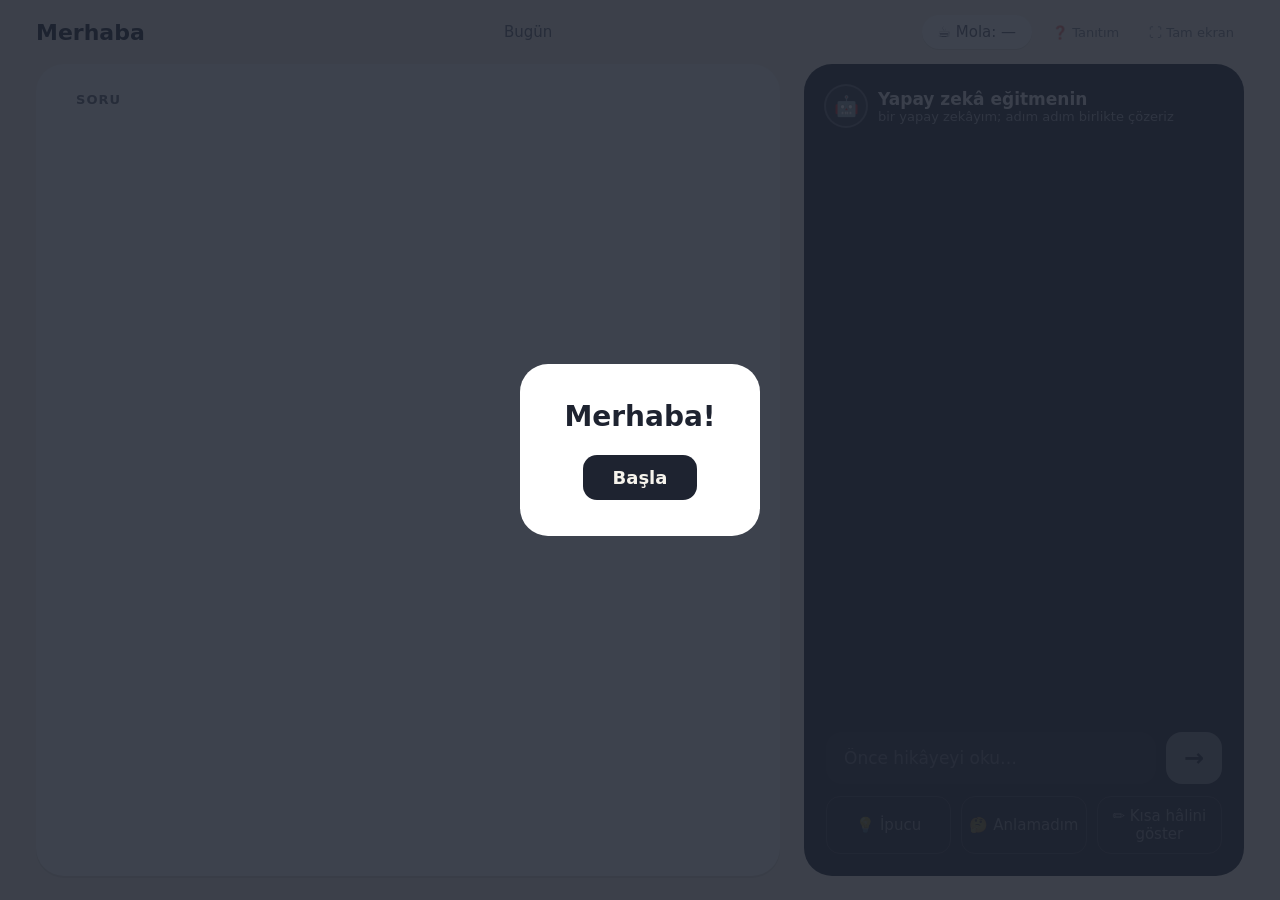
<file: index.html>
<!doctype html>
<html lang="tr">
<head>
<meta charset="utf-8">
<meta http-equiv="Content-Security-Policy" content="default-src 'self'; script-src 'self'; style-src 'self' 'unsafe-inline'; connect-src https://script.google.com https://script.googleusercontent.com; img-src 'self' data:; font-src 'self'; base-uri 'none'; form-action 'none'">
<meta name="viewport" content="width=device-width, initial-scale=1">
<title>Matematik eğitmenin</title>
<link rel="stylesheet" href="renkler.css">
<link rel="stylesheet" href="stil.css">
</head>
<body>
<div class="deneme" id="denemeSerit" hidden>DENEME MODU · eğitmen hazır cümlelerle konuşuyor, yapay zekâ modeli bağlı değil</div>
<header class="ust">
  <div class="ad" id="ad">Merhaba <span id="zaman"></span></div>
  <div class="blok" id="blok">Bugün <span id="noktalar"></span> <span id="blokNo"></span></div>
  <div class="sag"><div class="mola" id="mola">☕ Mola: —</div><button class="tamekran" id="konuDugme" type="button" hidden title="Bu konunun kısa anlatımını yeniden aç">📖 Konu</button><button class="tamekran" id="tanitimDugme" type="button" title="Neyin ne olduğunu yeniden göster">❓ Tanıtım</button><button class="tamekran" id="tamEkran" type="button" hidden title="Tam ekran: başka bir şey görünmesin">⛶ Tam ekran</button></div>
</header>
<main class="ana">
  <section class="soru" id="soruKart" aria-live="polite">
    <div class="etiket" id="etiket">Soru</div>
    <p class="hikaye" id="hikaye"></p>
    <button class="devam" id="devam" type="button" hidden>Devam ▸</button>
    <div class="sekil" id="sekil"></div>
    <div class="siklar" id="siklar"></div>
    <div class="kilit" id="kilit"></div>
    <button class="sonraki" id="sonraki" type="button" hidden>Sıradaki soru ▸</button>
  </section>
  <aside class="sohbet" aria-label="Yapay zekâ eğitmenin">
    <div class="egitmen"><div class="yuz" aria-hidden="true">🤖</div><div>Yapay zekâ eğitmenin<small>bir yapay zekâyım; adım adım birlikte çözeriz</small></div></div>
    <div class="akis" id="akis" aria-live="polite"></div>
    <form class="yaz" id="yaz" autocomplete="off">
      <input class="giris" id="giris" type="text" maxlength="300" placeholder="Önce hikâyeyi oku…" disabled>
      <button class="gonder" id="gonder" type="submit" aria-label="Gönder" disabled>→</button>
    </form>
    <div class="dugmeler">
      <button class="d" id="dIpucu" type="button" disabled>💡 İpucu</button>
      <button class="d" id="dAnlamadim" type="button" disabled>🤔 Anlamadım</button>
      <button class="d" id="dKisa" type="button" disabled>✏️ Kısa hâlini göster</button>
    </div>
  </aside>
</main>
<div class="perde" id="perde"><div class="kutu-b"><h2 id="perdeBaslik">Merhaba!</h2><p id="perdeMetin"></p><button id="perdeDugme" type="button">Başla</button></div></div>
<div class="anlatim" id="anlatim" hidden>
  <div class="kart-a" role="dialog" aria-modal="true" aria-labelledby="aBaslik">
    <div class="aust"><span>📖 Konu anlatımı</span><span id="aSayi"></span></div>
    <h2 id="aBaslik"></h2>
    <div class="aresim" id="aResim"></div>
    <p id="aMetin"></p>
    <p class="anot" id="aNot" hidden>Unutursan yukarıdaki 📖 Konu düğmesine bas, bu anlatım yeniden açılır.</p>
    <div class="adug"><button class="ageri" id="aGeri" type="button">◂ Geri</button><button class="aileri" id="aIleri" type="button">İleri ▸</button></div>
  </div>
</div>
<div class="tanitim" id="tanitim" hidden>
  <div class="delik" id="tDelik"></div>
  <div class="balon" id="tBalon" role="dialog" aria-modal="true" aria-labelledby="tMetin">
    <div class="tsayi" id="tSayi"></div>
    <p id="tMetin"></p>
    <div class="tdug"><button class="tgec" id="tGec" type="button">Geç</button><button class="tileri" id="tIleri" type="button">İleri ▸</button></div>
  </div>
</div>
<script src="ayar.js"></script>
<script src="motor.js"></script>
<script src="sablonlar.js"></script>
<script src="icerik.js"></script>
<script src="sekil.js"></script>
<script src="arka.js"></script>
<script src="index.js"></script>
</body>
</html>
</file>
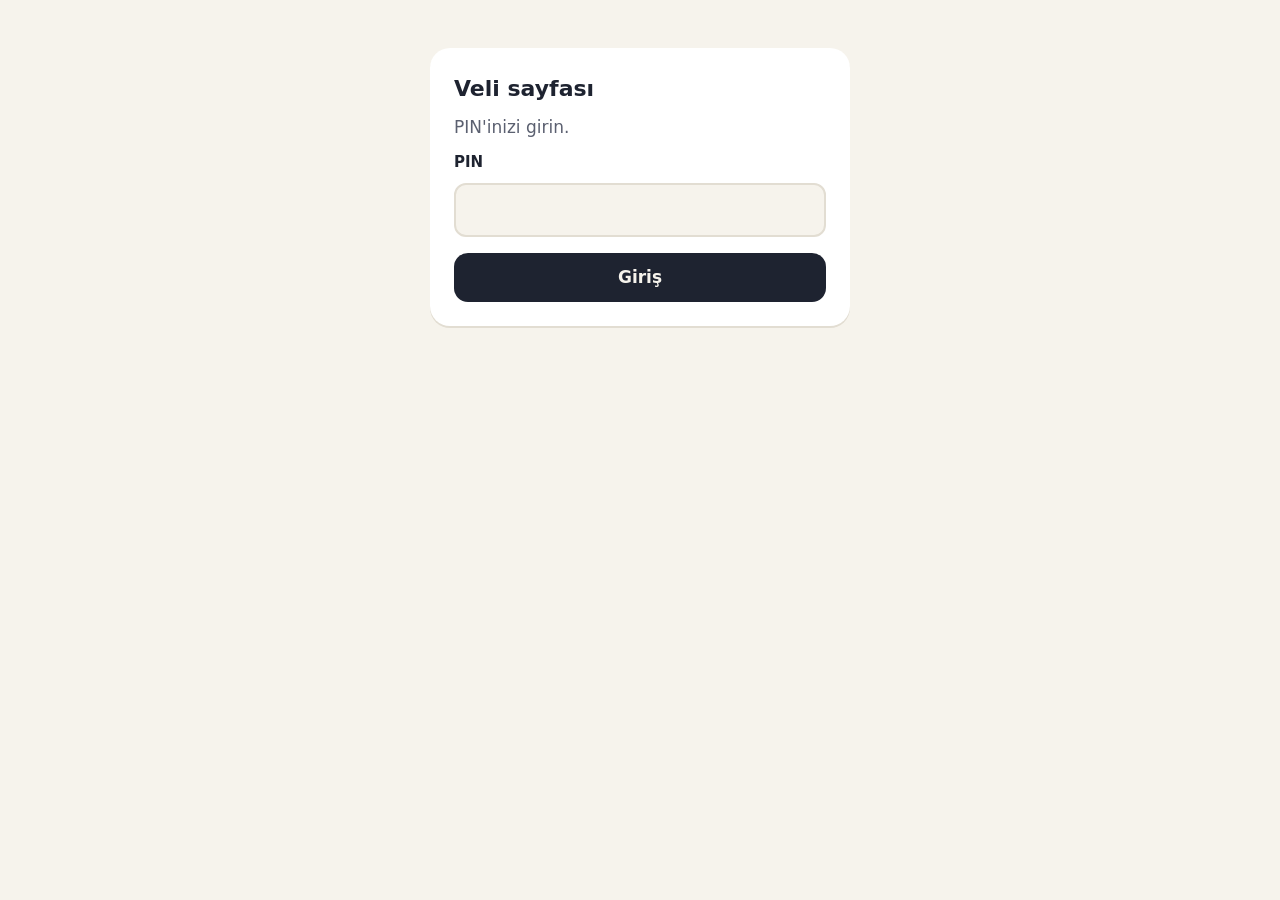
<file: veli.html>
<!doctype html>
<html lang="tr">
<head>
<meta charset="utf-8">
<meta http-equiv="Content-Security-Policy" content="default-src 'self'; script-src 'self'; style-src 'self' 'unsafe-inline'; connect-src https://script.google.com https://script.googleusercontent.com; img-src 'self' data:; font-src 'self'; base-uri 'none'; form-action 'none'">
<meta name="viewport" content="width=device-width, initial-scale=1">
<meta name="robots" content="noindex">
<title>Veli sayfası</title>
<link rel="stylesheet" href="renkler.css">
<link rel="stylesheet" href="veli.css">
</head>
<body>
<div class="deneme" id="ornekSerit" hidden>ÖRNEK VERİ · bu ekran gerçek değil, yalnızca görünümü göstermek için</div>

<section class="giris-ekran" id="girisEkran">
  <form class="kutu" id="girisForm" autocomplete="off">
    <h1>Veli sayfası</h1>
    <p class="soluk" id="girisAciklama">PIN'inizi girin.</p>
    <label for="pin">PIN</label>
    <input id="pin" type="password" inputmode="numeric" autocomplete="off" maxlength="20">
    <button class="birincil" id="girisDugme" type="submit">Giriş</button>
    <p class="hata" id="girisHata" role="alert" hidden></p>
  </form>
  <div class="kutu" id="kodKutu" hidden>
    <h1>Bu telefonu onaylayın</h1>
    <p class="soluk">Bu telefon ilk kez giriyor. Tablodaki menüden <b>Matematik eğitmeni → Veli cihazı onayla</b> deyip şu kodu yazın:</p>
    <p class="kod" id="kod" aria-live="polite">----</p>
    <button class="birincil" id="kodTamam" type="button">Onayladım, girişi dene</button>
  </div>
</section>

<div id="uygulama" hidden>
  <header class="ust">
    <h1 id="baslik">Veli sayfası</h1>
    <button class="ikincil" id="cikis" type="button">Çıkış</button>
  </header>
  <nav class="sekmeler" aria-label="Bölümler">
    <button type="button" data-sekme="bugun" class="sekme secili">Bugün</button>
    <button type="button" data-sekme="ilerleme" class="sekme">İlerleme</button>
    <button type="button" data-sekme="konusma" class="sekme">Konuşmalar</button>
    <button type="button" data-sekme="ayar" class="sekme">Ayarlar</button>
  </nav>
  <main>
    <section id="bolum-bugun">
      <div class="sayilar">
        <div class="sayi"><b id="sDakika">–</b><span>dakika</span></div>
        <div class="sayi"><b id="sSoru">–</b><span>soru</span></div>
        <div class="sayi"><b id="sDogru">–</b><span id="sDogruEtiket">doğru</span></div>
      </div>
      <p class="soluk" id="sNot"></p>
      <div class="uyari-kutu" id="uyariKutu" hidden></div>
      <h2>Gece değerlendirmesi</h2>
      <div class="kart" id="geceKart"><p class="soluk">Henüz gece değerlendirmesi yapılmadı.</p></div>
    </section>
    <section id="bolum-ilerleme" hidden>
      <h2>Konu konu ilerleme</h2>
      <p class="soluk" id="ilerlemeNot"></p>
      <p class="soluk" id="ilerlemeSinav"></p>
      <div id="ilerlemeListe" class="liste"></div>
    </section>
    <section id="bolum-konusma" hidden>
      <h2 id="gunListeBaslik">Son 30 gün</h2>
      <div id="gunListe" class="liste"></div>
      <div id="gunDetay" hidden>
        <button class="ikincil" id="gunGeri" type="button">‹ Günlere dön</button>
        <h2 id="gunBaslik"></h2>
        <div id="uyariListe"></div>
        <div id="mesajListe" class="akis"></div>
      </div>
    </section>
    <section id="bolum-ayar" hidden>
      <form id="ayarForm" class="kutu genis" autocomplete="off">
        <h2>Çalışma saatleri</h2>
        <div class="satir"><label for="a_saat_bas">Başlangıç</label><input id="a_saat_bas" name="saat_bas" inputmode="numeric" placeholder="17.00"></div>
        <div class="satir"><label for="a_saat_bit">Bitiş</label><input id="a_saat_bit" name="saat_bit" inputmode="numeric" placeholder="19.00"></div>
        <div class="satir"><label for="a_blok_dk">Blok (dk)</label><input id="a_blok_dk" name="blok_dk" inputmode="numeric"></div>
        <div class="satir"><label for="a_mola_dk">Mola (dk)</label><input id="a_mola_dk" name="mola_dk" inputmode="numeric"></div>
        <div class="satir"><label for="a_gunluk_dk">Günlük en çok (dk)</label><input id="a_gunluk_dk" name="gunluk_dk" inputmode="numeric"></div>
        <h2>Gece raporu</h2>
        <div class="satir"><label for="a_veli_eposta">E-posta</label><input id="a_veli_eposta" name="veli_eposta" type="email" autocomplete="off"></div>
        <div class="satir"><label for="a_gece_saat">Gönderim saati</label><input id="a_gece_saat" name="gece_saat" inputmode="numeric" placeholder="21"></div>
        <h2>Okul</h2>
        <div class="satir"><label for="a_okul_konusu">Okuldaki konu</label><select id="a_okul_konusu" name="okul_konusu"><option value="">Bilmiyorum / boş</option></select></div>
        <h2>Çocuk</h2>
        <div class="satir"><label for="a_takma_ad">Takma ad</label><input id="a_takma_ad" name="takma_ad" maxlength="20"></div>
        <div class="satir"><label for="a_ilgi_alani">İlgi alanı</label><input id="a_ilgi_alani" name="ilgi_alani" maxlength="40" placeholder="örn. futbol, uzay"></div>
        <p class="hata" id="ayarHata" role="alert" hidden></p>
        <p class="tamam" id="ayarTamam" role="status" hidden>Kaydedildi.</p>
        <button class="birincil" type="submit">Kaydet</button>
      </form>
    </section>
  </main>
</div>
<script src="ayar.js"></script>
<script src="veli.js"></script>
</body>
</html>
</file>
<file: renkler.css>
/* Renkler TEK yerden değişir. Kaynak: icerik/RENKLER.md (Çıra, 19.11.2026). Her anlam rengi tek anlam taşır;
   renk tek başına anlam vermez, her durumda simge + kelime de vardır. Yanlışta kırmızı YOK. */
:root{
  --zemin:#F6F3EC; --kart:#FFFFFF; --metin:#1E2330; --metin-soluk:#5B6070;
  --sohbet:#1E2330; --sohbet-balon:#2A3040; --sohbet-metin:#E9ECF2; --sohbet-soluk:#9AA0AE;
  --notr:#5B6070; --notr-acik:#E9ECF2; --cizgi:#E2DDD2;
  --vurgu:#FFE7A8; --vurgu-cizgi:#A87200; --vurgu-sekil:#E0A800;
  --istenen:#DCE8FB; --istenen-cizgi:#3B6FD8;
  --dogru:#DDF3E4; --dogru-cizgi:#23874B; --dogru-metin:#1B6E3C;
  --tekrar:#FDEBDD; --tekrar-cizgi:#C8620E; --tekrar-metin:#9A4A0B;
}
</file>
<file: stil.css>
*{box-sizing:border-box;margin:0;padding:0}
html,body{height:100%}
body{background:var(--zemin);color:var(--metin);font-family:"Segoe UI",system-ui,-apple-system,Roboto,sans-serif;overflow:hidden;display:flex;flex-direction:column}
button{font:inherit;color:inherit;background:none;border:0;cursor:pointer}
button:disabled{cursor:default}
.deneme{background:var(--metin);color:var(--zemin);text-align:center;font-size:12px;letter-spacing:.06em;padding:4px 8px;flex:none}
.ust{height:64px;flex:none;display:flex;align-items:center;justify-content:space-between;padding:0 36px;gap:16px}
.ad{font-size:22px;font-weight:700;white-space:nowrap;min-width:0;overflow:hidden;text-overflow:ellipsis}
.ad span{color:var(--notr);font-weight:500;font-size:16px;margin-left:10px}
.blok{display:flex;gap:10px;align-items:center;font-size:15px;color:var(--notr);white-space:nowrap}
.nokta{display:inline-block;vertical-align:middle;width:44px;height:10px;border-radius:6px;background:var(--cizgi)}
.nokta.dolu{background:var(--notr)}
.sag{display:flex;align-items:center;gap:10px;flex:none}
.tamekran{font-size:13px;color:var(--notr);padding:6px 10px;border-radius:12px;opacity:.75;white-space:nowrap}
.tamekran:hover,.tamekran:focus-visible{opacity:1;background:var(--notr-acik)}
.mola{background:var(--kart);border-radius:20px;padding:8px 16px;font-size:15px;color:var(--notr);box-shadow:0 1px 0 var(--cizgi);white-space:nowrap}
.ana{flex:1;min-height:0;display:grid;grid-template-columns:minmax(0,1fr) minmax(340px,440px);gap:24px;padding:0 36px 24px}
.soru{background:var(--kart);border-radius:28px;padding:28px 40px;box-shadow:0 2px 0 var(--cizgi);display:flex;flex-direction:column;min-height:0;min-width:0}
.etiket{font-size:13px;letter-spacing:.08em;text-transform:uppercase;color:var(--notr);font-weight:700;flex:none}
.hikaye{font-size:clamp(19px,2.1vw,24px);line-height:1.55;margin-top:12px;max-width:820px;flex:none}
.cumle{margin-right:.3em}
.isaret{font:inherit;color:inherit;border-radius:6px;padding:0 4px;box-shadow:inset 0 -2px 0 var(--cizgi)}
.bitisik{white-space:nowrap}
.isaret:hover{background:var(--notr-acik)}
.isaret.acik{background:var(--vurgu);box-shadow:inset 0 -3px 0 var(--vurgu-cizgi)}
.istenen{background:var(--istenen);border-radius:6px;padding:0 4px;box-shadow:inset 0 -3px 0 var(--istenen-cizgi)}
.devam{align-self:flex-start;margin-top:12px;background:var(--metin);color:var(--zemin);border-radius:14px;padding:10px 22px;font-size:16px;font-weight:600;flex:none}
.soru.sekilsiz .hikaye{font-size:clamp(24px,2.7vw,34px);line-height:1.6;margin:auto 0;max-width:none}
.soru.sekilsiz .sekil{display:none}
.sekil{flex:1;min-height:0;margin:14px 0 10px;display:flex;justify-content:center}
.sekil svg{width:100%;height:100%;max-width:560px}
.sekil .kutu{fill:var(--zemin);stroke:var(--cizgi);stroke-width:3}
.sekil .etiket-s{fill:var(--metin-soluk);font-size:16px}
.sekil .olcu{fill:var(--metin);font-size:20px;font-weight:700}
.sekil .serit{stroke:var(--vurgu-sekil);stroke-width:10;stroke-linecap:round}
.siklar{display:grid;grid-template-columns:repeat(4,minmax(0,1fr));gap:14px;flex:none}
.sik{border:2px solid var(--cizgi);border-radius:18px;padding:14px 10px;font-size:clamp(18px,1.7vw,22px);font-weight:600;text-align:center;color:var(--metin);background:var(--kart)}
.sik b{display:block;font-size:13px;color:var(--notr);margin-bottom:4px}
.sik:not(:disabled):hover{border-color:var(--notr)}
.sik.kilitli{color:var(--sohbet-soluk);background:var(--zemin)}
.sik.tekrar{background:var(--tekrar);border-color:var(--tekrar-cizgi);color:var(--tekrar-metin)}
.sik.dogru{background:var(--dogru);border-color:var(--dogru-cizgi);color:var(--dogru-metin)}
.sik.secili{border-color:var(--notr);background:var(--notr-acik)}
.kilit{font-size:14px;color:var(--notr);text-align:center;margin-top:10px;flex:none;min-height:20px}
.kilit.dogru{color:var(--dogru-metin);font-weight:600}
.kilit.tekrar{color:var(--tekrar-metin);font-weight:600}
.sonraki{align-self:center;margin-top:10px;background:var(--metin);color:var(--zemin);border-radius:14px;padding:10px 26px;font-size:16px;font-weight:600;flex:none}
.sohbet{background:var(--sohbet);border-radius:28px;padding:22px;display:flex;flex-direction:column;color:var(--sohbet-metin);min-height:0;min-width:0}
.egitmen{display:flex;align-items:center;gap:12px;font-weight:700;font-size:17px;flex:none}
.yuz{width:40px;height:40px;border-radius:50%;background:var(--sohbet-balon);box-shadow:0 0 0 2px var(--notr);display:grid;place-items:center;font-size:20px}
.egitmen small{display:block;font-weight:400;font-size:13px;color:var(--sohbet-soluk)}
.akis{flex:1;min-height:0;display:flex;flex-direction:column;gap:12px;margin-top:16px;overflow-y:auto;scrollbar-width:thin;scrollbar-color:var(--notr) transparent}
.b{max-width:90%;padding:12px 16px;border-radius:20px;font-size:17px;line-height:1.45;overflow-wrap:anywhere}
.b.e{background:var(--sohbet-balon);border-top-left-radius:6px}
.b.c{background:var(--notr-acik);color:var(--metin);align-self:flex-end;border-top-right-radius:6px;font-weight:600}
.b.dogru{background:var(--dogru);color:var(--dogru-metin);font-weight:600}
.b.tekrar{background:var(--tekrar);color:var(--tekrar-metin);font-weight:600}
.yaz{display:flex;gap:10px;margin-top:14px;flex:none}
.giris{flex:1;min-width:0;background:var(--sohbet-balon);border:2px solid transparent;border-radius:16px;padding:14px 16px;color:var(--sohbet-metin);font:inherit;font-size:17px}
.giris::placeholder{color:var(--sohbet-soluk)}
.giris:focus{outline:none;border-color:var(--sohbet-soluk)}
.giris:disabled{opacity:.55}
.gonder{width:56px;border-radius:16px;background:var(--notr-acik);display:grid;place-items:center;color:var(--metin);font-size:24px;font-weight:700}
.gonder:disabled{opacity:.45}
.dugmeler{display:flex;gap:10px;margin-top:12px;flex:none}
.d{flex:1;text-align:center;border:1.5px solid var(--notr);border-radius:14px;padding:10px 6px;font-size:15px;color:var(--sohbet-metin)}
.d:not(:disabled):hover{background:var(--sohbet-balon)}
.d:disabled{opacity:.45}
.d.oner{border-color:var(--vurgu-sekil);box-shadow:0 0 0 3px var(--vurgu);animation:oner 1.6s ease-in-out 3}
@keyframes oner{50%{box-shadow:0 0 0 6px var(--vurgu)}}
@media (prefers-reduced-motion:reduce){.d.oner{animation:none}}
.perde{position:fixed;inset:0;background:rgba(30,35,48,.86);display:grid;place-items:center;z-index:10;padding:24px}
.perde[hidden]{display:none}
.perde .kutu-b{background:var(--kart);border-radius:28px;padding:36px 44px;max-width:560px;text-align:center}
.perde h2{font-size:28px;margin-bottom:12px}
.perde p{font-size:19px;line-height:1.5;color:var(--metin-soluk);margin-bottom:22px}
.perde button{background:var(--metin);color:var(--zemin);border-radius:14px;padding:12px 30px;font-size:18px;font-weight:600}
.perde button:disabled{opacity:.35;cursor:default}
.perde .sayac{display:block;font-size:44px;font-weight:700;color:var(--metin);margin:6px 0 2px;font-variant-numeric:tabular-nums}
/* Tanıtım turu: anlatılan öğe aydınlık, gerisi karartılır (kurucu 22.11: odak noktası orada olsun) */
/* Konu anlatımı (22.11): mola perdesinin (z 10) altında kalır, mola gelirse onu örter */
.anlatim{position:fixed;inset:0;background:rgba(30,35,48,.86);display:grid;place-items:center;z-index:9;padding:20px}
.anlatim[hidden]{display:none}
.anlatim .kart-a{background:var(--kart);border-radius:28px;padding:26px 34px 24px;width:min(720px,100%);min-height:min(560px,100%);max-height:100%;overflow:auto;display:flex;flex-direction:column;gap:12px}
.anlatim .aust{display:flex;justify-content:space-between;font-size:14px;color:var(--metin-soluk)}
.anlatim h2{font-size:28px}
.anlatim .aresim{display:flex;justify-content:center}
.anlatim .aresim svg{width:100%;max-width:520px;max-height:40vh}
.anlatim .aresim:empty{display:none}
.anlatim p{font-size:clamp(19px,2vw,23px);line-height:1.55}
.anlatim .anot{font-size:16px;color:var(--metin-soluk)}
.anlatim .adug{display:flex;justify-content:space-between;gap:12px;margin-top:auto;padding-top:6px}
.anlatim .ageri{color:var(--metin-soluk);padding:12px 16px;border-radius:14px;font-size:17px}
.anlatim .ageri[hidden]{visibility:hidden;display:block}
.anlatim .aileri{background:var(--metin);color:var(--zemin);border-radius:14px;padding:12px 30px;font-size:18px;font-weight:600}
.anlatim .kutu,.sekil circle.kutu{fill:var(--zemin);stroke:var(--cizgi);stroke-width:2}
.anlatim .boyali,.sekil .boyali{fill:var(--vurgu);stroke:var(--vurgu-cizgi);stroke-width:2}
.anlatim .cerceve{fill:none;stroke:var(--metin);stroke-width:3}
.anlatim .etiket-s{fill:var(--metin-soluk);font-size:16px}
.anlatim .olcu{fill:var(--metin);font-size:20px;font-weight:700}
.anlatim .olcu.buyuk{font-size:34px}
.anlatim .ok{stroke:var(--metin);stroke-width:3}
.anlatim .okucu{fill:var(--metin)}
.tanitim{position:fixed;inset:0;z-index:20}
.tanitim[hidden]{display:none}
.tanitim .delik{position:fixed;border-radius:14px;box-shadow:0 0 0 4px var(--vurgu-sekil),0 0 0 200vmax rgba(30,35,48,.72);transition:top .25s,left .25s,width .25s,height .25s;pointer-events:none}
.tanitim .balon{position:fixed;width:min(360px,calc(100vw - 32px));background:var(--kart);color:var(--metin);border-radius:18px;padding:18px 20px 16px;box-shadow:0 10px 30px rgba(0,0,0,.25)}
.tanitim .tsayi{font-size:13px;color:var(--metin-soluk);margin-bottom:6px}
.tanitim p{font-size:18px;line-height:1.45;margin-bottom:14px}
.tanitim .tdug{display:flex;justify-content:space-between;gap:10px}
.tanitim .tgec{color:var(--metin-soluk);padding:10px 12px;border-radius:12px;font-size:15px}
.tanitim .tileri{background:var(--metin);color:var(--zemin);border-radius:12px;padding:10px 22px;font-size:17px;font-weight:600}
@media (max-height:800px){
  .ust{height:52px}
  .soru{padding:20px 32px}
  .sohbet{padding:16px 18px}
  .akis{margin-top:10px;gap:10px}
  .b{font-size:16px;padding:10px 14px}
  .sekil{margin:8px 0 6px}
  .sik{padding:10px 8px}
}
@media (max-width:1100px){
  .ana{grid-template-columns:minmax(0,1fr) 340px;padding:0 20px 20px;gap:16px}
  .ust{padding:0 20px;gap:10px}   /* 23.11: 1024'te 📖 Konu açıkken Tam ekran taşıyordu */
  .sag{gap:4px}
  .tamekran{padding:6px 7px}
  .nokta{width:30px}
  .soru{padding:20px 24px}
  .d{font-size:13px}
}
@media (max-width:700px){   /* telefon (360 px): tek sütun, sayfa kayar, yatay taşma yok */
  html,body{height:auto;min-height:100%}
  body{overflow-x:hidden;overflow-y:auto}
  .ust{height:auto;flex-wrap:wrap;padding:10px 14px;gap:8px}
  .ad{font-size:18px}
  .blok,.mola{white-space:normal;flex-wrap:wrap}
  .sag{flex-wrap:wrap;flex:0 1 auto}
  .nokta{width:28px}
  .ana{display:flex;flex-direction:column;flex:none;padding:0 12px 16px;gap:12px}
  .soru{padding:18px 16px;border-radius:22px}
  .sekil{flex:none;height:200px}
  .siklar{grid-template-columns:repeat(2,minmax(0,1fr))}
  .sohbet{padding:14px;border-radius:22px}
  .akis{flex:none;max-height:300px}
  .dugmeler{flex-wrap:wrap}
  .perde .kutu-b{padding:24px 20px}
}
</file>
<file: veli.css>
/* Veli sayfası (telefonda okunur; sayfa kayar). Renkler renkler.css'ten; kırmızı yok, her durumda kelime de var. */
*{box-sizing:border-box;margin:0;padding:0}
body{background:var(--zemin);color:var(--metin);font-family:"Segoe UI",system-ui,-apple-system,Roboto,sans-serif;font-size:17px;line-height:1.5;min-height:100vh}
button{font:inherit;color:inherit;background:none;border:0;cursor:pointer}
h1{font-size:22px}
h2{font-size:16px;margin:22px 0 10px;color:var(--notr);letter-spacing:.04em;text-transform:uppercase}
.soluk{color:var(--metin-soluk)}
.deneme{background:var(--metin);color:var(--zemin);text-align:center;font-size:12px;letter-spacing:.06em;padding:4px 8px}
.giris-ekran{display:flex;flex-direction:column;align-items:center;gap:16px;padding:48px 16px}
.kutu{background:var(--kart);border-radius:20px;padding:24px;box-shadow:0 2px 0 var(--cizgi);width:100%;max-width:420px;display:flex;flex-direction:column;gap:10px}
.kutu.genis{max-width:560px}
label{font-weight:600;font-size:15px}
input,select{font:inherit;padding:12px 14px;border:2px solid var(--cizgi);border-radius:12px;background:var(--zemin);color:var(--metin);width:100%}
input:focus,select:focus{outline:3px solid var(--istenen-cizgi);outline-offset:1px}
input.gecersiz{border-color:var(--tekrar-cizgi);background:var(--tekrar)}
.birincil{background:var(--metin);color:var(--zemin);padding:12px 20px;border-radius:14px;font-weight:700;margin-top:6px}
.ikincil{padding:8px 14px;border-radius:12px;color:var(--notr);box-shadow:inset 0 0 0 2px var(--cizgi)}
.hata{background:var(--tekrar);color:var(--tekrar-metin);border-left:5px solid var(--tekrar-cizgi);padding:10px 12px;border-radius:10px}
.tamam{background:var(--dogru);color:var(--dogru-metin);border-left:5px solid var(--dogru-cizgi);padding:10px 12px;border-radius:10px}
.kod{font-size:44px;font-weight:800;letter-spacing:.3em;text-align:center;padding:8px 0}
.ust{display:flex;align-items:center;justify-content:space-between;padding:14px 16px;gap:12px}
.sekmeler{display:flex;gap:2px;padding:0 8px;border-bottom:2px solid var(--cizgi)}
.sekme{flex:1 1 auto;padding:10px 6px;font-size:15px;border-radius:12px 12px 0 0;color:var(--notr);font-weight:600;min-width:0}
.sekme.secili{background:var(--kart);color:var(--metin);box-shadow:inset 0 -4px 0 var(--istenen-cizgi)}
main{padding:8px 16px 40px;max-width:720px;margin:0 auto}
[hidden]{display:none!important}
.sayilar{display:grid;grid-template-columns:repeat(3,1fr);gap:10px;margin-top:16px}
.sayi{background:var(--kart);border-radius:18px;padding:16px 8px;text-align:center;box-shadow:0 2px 0 var(--cizgi)}
.sayi b{display:block;font-size:34px;line-height:1.1}
.sayi span{color:var(--notr);font-size:14px}
.kart{background:var(--kart);border-radius:18px;padding:16px 18px;box-shadow:0 2px 0 var(--cizgi);display:flex;flex-direction:column;gap:10px;white-space:pre-line;overflow-wrap:anywhere}
.uyari-kutu{background:var(--tekrar);color:var(--tekrar-metin);border-left:5px solid var(--tekrar-cizgi);border-radius:12px;padding:12px 14px;margin-top:14px}
.liste{display:flex;flex-direction:column;gap:8px}
.gun{display:flex;justify-content:space-between;align-items:center;gap:8px;background:var(--kart);border-radius:14px;padding:14px 16px;box-shadow:0 2px 0 var(--cizgi);text-align:left;width:100%}
.rozet{background:var(--tekrar);color:var(--tekrar-metin);border-radius:10px;padding:2px 10px;font-size:14px;font-weight:700;white-space:nowrap}
.akis{display:flex;flex-direction:column;gap:8px;margin-top:10px}
.balon{max-width:88%;padding:10px 14px;border-radius:16px;overflow-wrap:anywhere;white-space:pre-wrap}
.balon small{display:block;font-size:12px;opacity:.7;margin-bottom:2px}
.balon.cocuk{align-self:flex-end;background:var(--istenen);}
.balon.egitmen{align-self:flex-start;background:var(--kart);box-shadow:0 1px 0 var(--cizgi)}
.satir{display:grid;grid-template-columns:1fr;gap:4px}
@media (min-width:520px){.satir{grid-template-columns:170px 1fr;align-items:center}}

.konu{display:flex;flex-wrap:wrap;align-items:center;gap:6px 10px;background:var(--kart);border-radius:14px;padding:12px 16px;box-shadow:0 2px 0 var(--cizgi)}
.konu.okulda{box-shadow:inset 0 0 0 3px var(--istenen-cizgi),0 2px 0 var(--cizgi)}
.konu b{flex:1 1 150px;overflow-wrap:anywhere}
.konu small{flex:1 0 100%}
.durum{border-radius:10px;padding:2px 10px;font-size:14px;font-weight:700;white-space:nowrap}
.d-bilinmiyor{background:var(--notr-acik);color:var(--notr)}
.d-eksik{background:var(--vurgu);color:var(--vurgu-cizgi)}
.d-calisiliyor{background:var(--istenen);color:var(--istenen-cizgi)}
.d-saglam{background:var(--dogru);color:var(--dogru-metin)}
</file>
